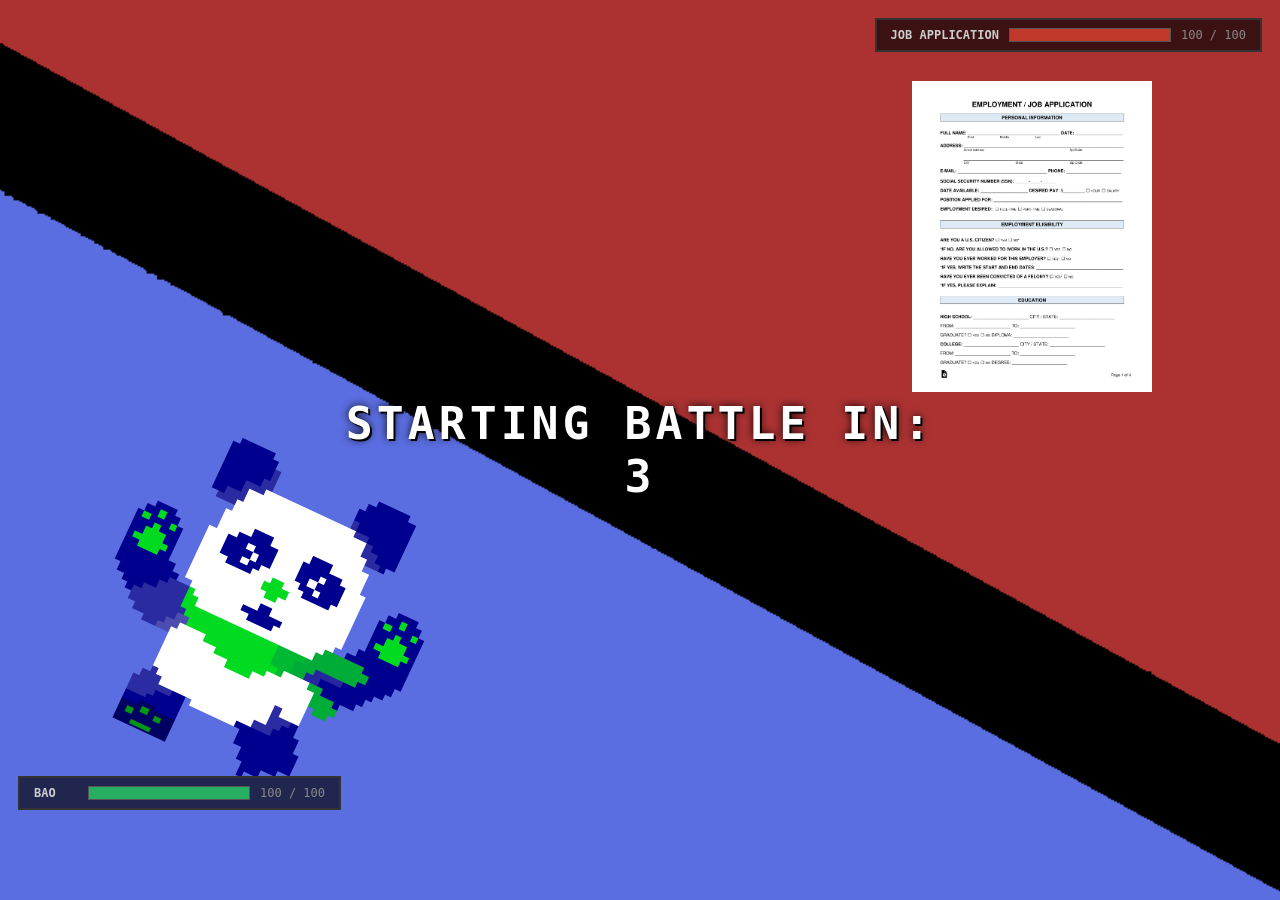
<file: game/battle.html>
<!DOCTYPE html>
<html lang="en">
<head>
  <meta charset="UTF-8">
  <meta name="viewport" content="width=device-width, initial-scale=1.0">
  <title>Battle Arena</title>
  <link rel="stylesheet" href="style.css">
</head>
<body>

  <div class="hud" id="enemy-hud">
    <span class="hud-name">JOB APPLICATION</span>
    <div class="bar-wrap">
      <div class="bar enemy-bar" id="enemy-bar" style="width: 100%;"></div>
    </div>
    <span class="hud-hp" id="enemy-hp-text">100 / 100</span>
  </div>

  <div class="hud" id="player-hud">
    <span class="hud-name">BAO</span>
    <div class="bar-wrap">
      <div class="bar player-bar" id="player-bar" style="width: 100%;"></div>
    </div>
    <span class="hud-hp" id="player-hp-text">100 / 100</span>
  </div>

  <span id = "move-narration"></span>
  <button id = "winner-narration"></button>

  <img id="bao" src="../images/Bao.png" alt="Bao the mascot">
  <img id="enemy" src="../images/job_application.png" alt="Enemy">

  <div id="popup-overlay">
    <div id="popup">
      <p id="popup-question"></p>
      <div id="popup-choices">
        <button class="choice-btn" id="answer1"></button>
        <button class="choice-btn" id="answer2"></button>
        <button class="choice-btn" id="answer3"></button>
        <button class="choice-btn" id="answer4"></button>
      </div>
    </div>
  </div>

  <div class="battle-menu" id="battle-menu">
    <button class="menu-btn" id="Big Hug" title="Deal 20 damage to the enemy!">BIG HUG</button>
    <button class="menu-btn" id="Virus" title="Deal a random amount of damage to the enemy!">VIRUS</button>
    <button class="menu-btn" id="Bug" title="Deal 10 damage to the enemy!">BUG</button>
    <button class="menu-btn" id="Self Hug" title="Heal 20 health points!">SELF HUG</button>
  </div>

  <script type="module">
    import { Player } from "./player.js";
    import {Game} from "./main_game.js";
 
    const sleep = (ms) => new Promise(resolve => setTimeout(resolve, ms));

    document.getElementById("winner-narration").style.display = "none";
    document.getElementById("winner-narration").addEventListener('click', () => {
      location.href = "/";
      document.getElementById("winner-narration").style.display = "none";
    })

    document.getElementById("battle-menu").style.display = "none";

    for (let i = 3; i >=0; i--) {
      document.getElementById("move-narration").textContent = `Starting Battle In: ${i}`;
      await sleep(1000);
    };

    const newGame = new Game();
    newGame.reset();
    await newGame.startFight();
    console.log("game ended")
    newGame.showWinner();
    </script>
</body>
</html>
</file>
<file: game/style.css>
html, body {
    overflow: hidden;
    height: 100%;
}

body {
  background-image: url(../images/battle_background.png);
  background-size: cover;
  background-repeat: no-repeat;
  background-position: center;
  min-height: 100vh;
  margin: 0;
}

.hud {
  position: absolute;
  display: flex;
  align-items: center;
  gap: 10px;
  font-family: monospace;
  background: rgba(0, 0, 0, 0.65);
  border: 2px solid #333;
  padding: 8px 14px;
  z-index: 10;
}

#enemy-hud {
  top: 18px;
  right: 18px;
}

#player-hud {
  bottom: 90px;
  left: 18px;
}

.hud-name {
  font-size: 0.75rem;
  font-weight: bold;
  color: #ccc;
  min-width: 44px;
}

.bar-wrap {
  width: 160px;
  height: 12px;
  background: #2a2a2a;
  border: 1px solid #555;
}

.bar {
  height: 100%;
  transition: width 0.4s ease;
}

.enemy-bar {
  background: #c0392b;
}

.player-bar {
  background: #27ae60;
}

.hud-hp {
  font-size: 0.75rem;
  color: #888;
  min-width: 60px;
}

#bao {
  width: 20rem;
  position: absolute;
  rotate: 25deg;
  margin-top: 50vh;
  margin-left: 8vw;
}

#enemy {
  width: 15rem;
  position: absolute;
  margin-top: 9vh;
  right: 10vw;
}

.battle-menu {
  position: fixed;
  width: 100%;
  bottom: 0;
  left: 0;
  right: 0;
  display: grid; /* was "nont" */
  grid-template-columns: repeat(4, 1fr);
  gap: 8px;
  padding: 12px;
  background: rgba(0, 0, 0, 0.75);
  border-top: 2px solid #333;
}

.menu-btn {
  padding: 18px 0;
  font-size: 0.95rem;
  font-weight: bold;
  font-family: monospace;
  letter-spacing: 1px;
  color: #fff;
  background: #1a1a1a;
  border: 2px solid #444;
  cursor: pointer;
}

.menu-btn:hover {
  background: #2e2e2e;
  border-color: #aaa;
}

.menu-btn:active {
  background: #111;
}

#popup-overlay {
  position: fixed;
  inset: 0;
  background: rgba(0, 0, 0, 0.6);
  display: flex;
  align-items: center;
  justify-content: center;
  z-index: 100;
  display: none;
}

#popup {
  background: #111;
  border: 2px solid #444;
  padding: 28px 32px;
  width: 420px;
  max-width: 90vw;
  font-family: monospace;
}

#popup-question {
  color: #fff;
  font-size: 1rem;
  margin: 0 0 20px 0;
  line-height: 1.5;
}

#popup-choices {
  display: grid;
  grid-template-columns: 1fr 1fr;
  gap: 8px;
}

.choice-btn {
  padding: 12px 8px;
  font-family: monospace;
  font-size: 0.9rem;
  color: #fff;
  background: #1a1a1a;
  border: 2px solid #444;
  cursor: pointer;
  text-align: left;
}

.choice-btn:hover {
  background: #2e2e2e;
  border-color: #aaa;
}

.choice-btn:active {
  background: #111;
}

#move-narration {
  position: fixed;
  top: 50%;
  left: 50%;
  transform: translate(-50%, -50%);
  font-family: monospace;
  font-size: 2.8rem;
  font-weight: bold;
  letter-spacing: 4px;
  color: #fff;
  text-shadow: 0 0 8px rgba(0,0,0,0.9), 2px 2px 0 #000;
  text-align: center;
  text-transform: uppercase;
  z-index: 50;
  pointer-events: none;
  white-space: normal;
  word-wrap: break-word;
  max-width: 100%;
}

#winner-narration {
  position: fixed;
  top: 50%;
  left: 50%;
  transform: translate(-50%, -50%);
  font-family: monospace;
  font-size: 2.8rem;
  font-weight: bold;
  letter-spacing: 4px;
  background: transparent;
  border:none;
  color: #fff;
  text-shadow: 0 0 8px rgba(0,0,0,0.9), 2px 2px 0 #000;
  text-align: center;
  text-transform: uppercase;
  z-index: 50;
  white-space: nowrap;
}
</file>
